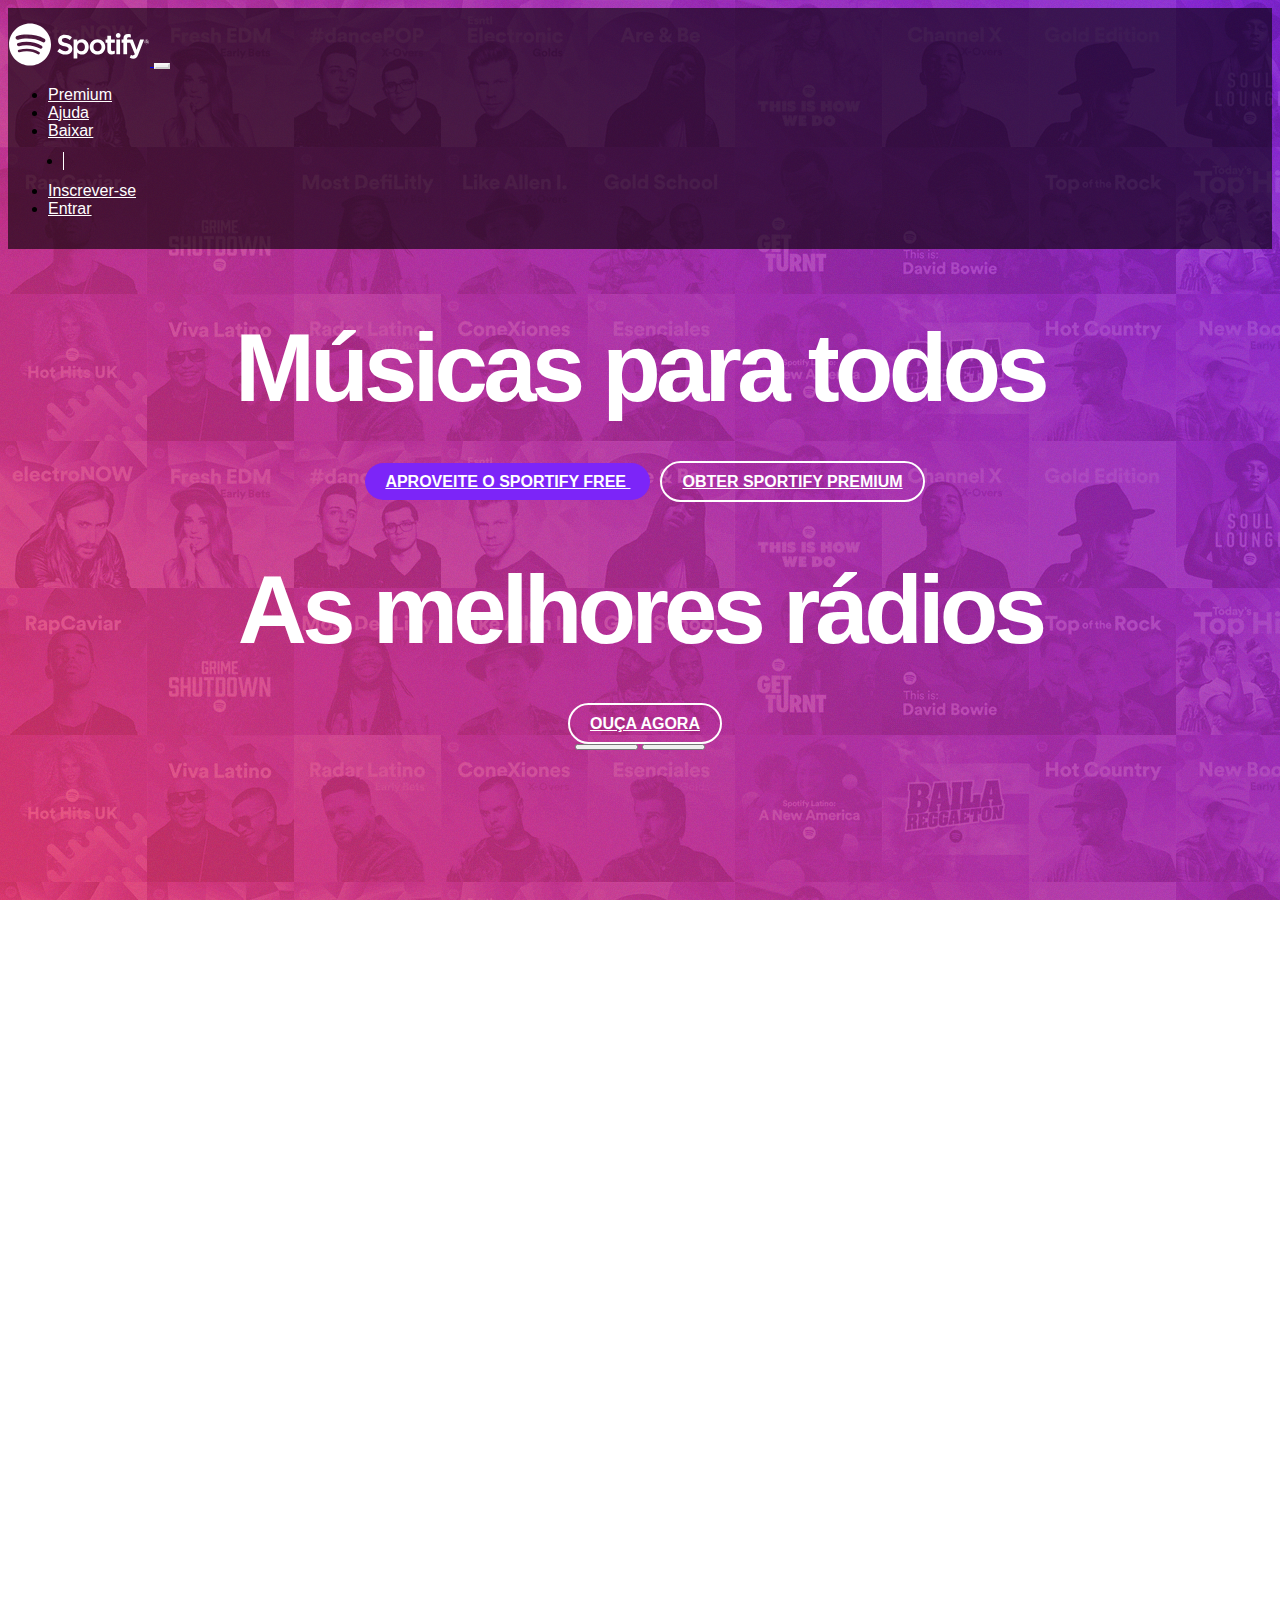
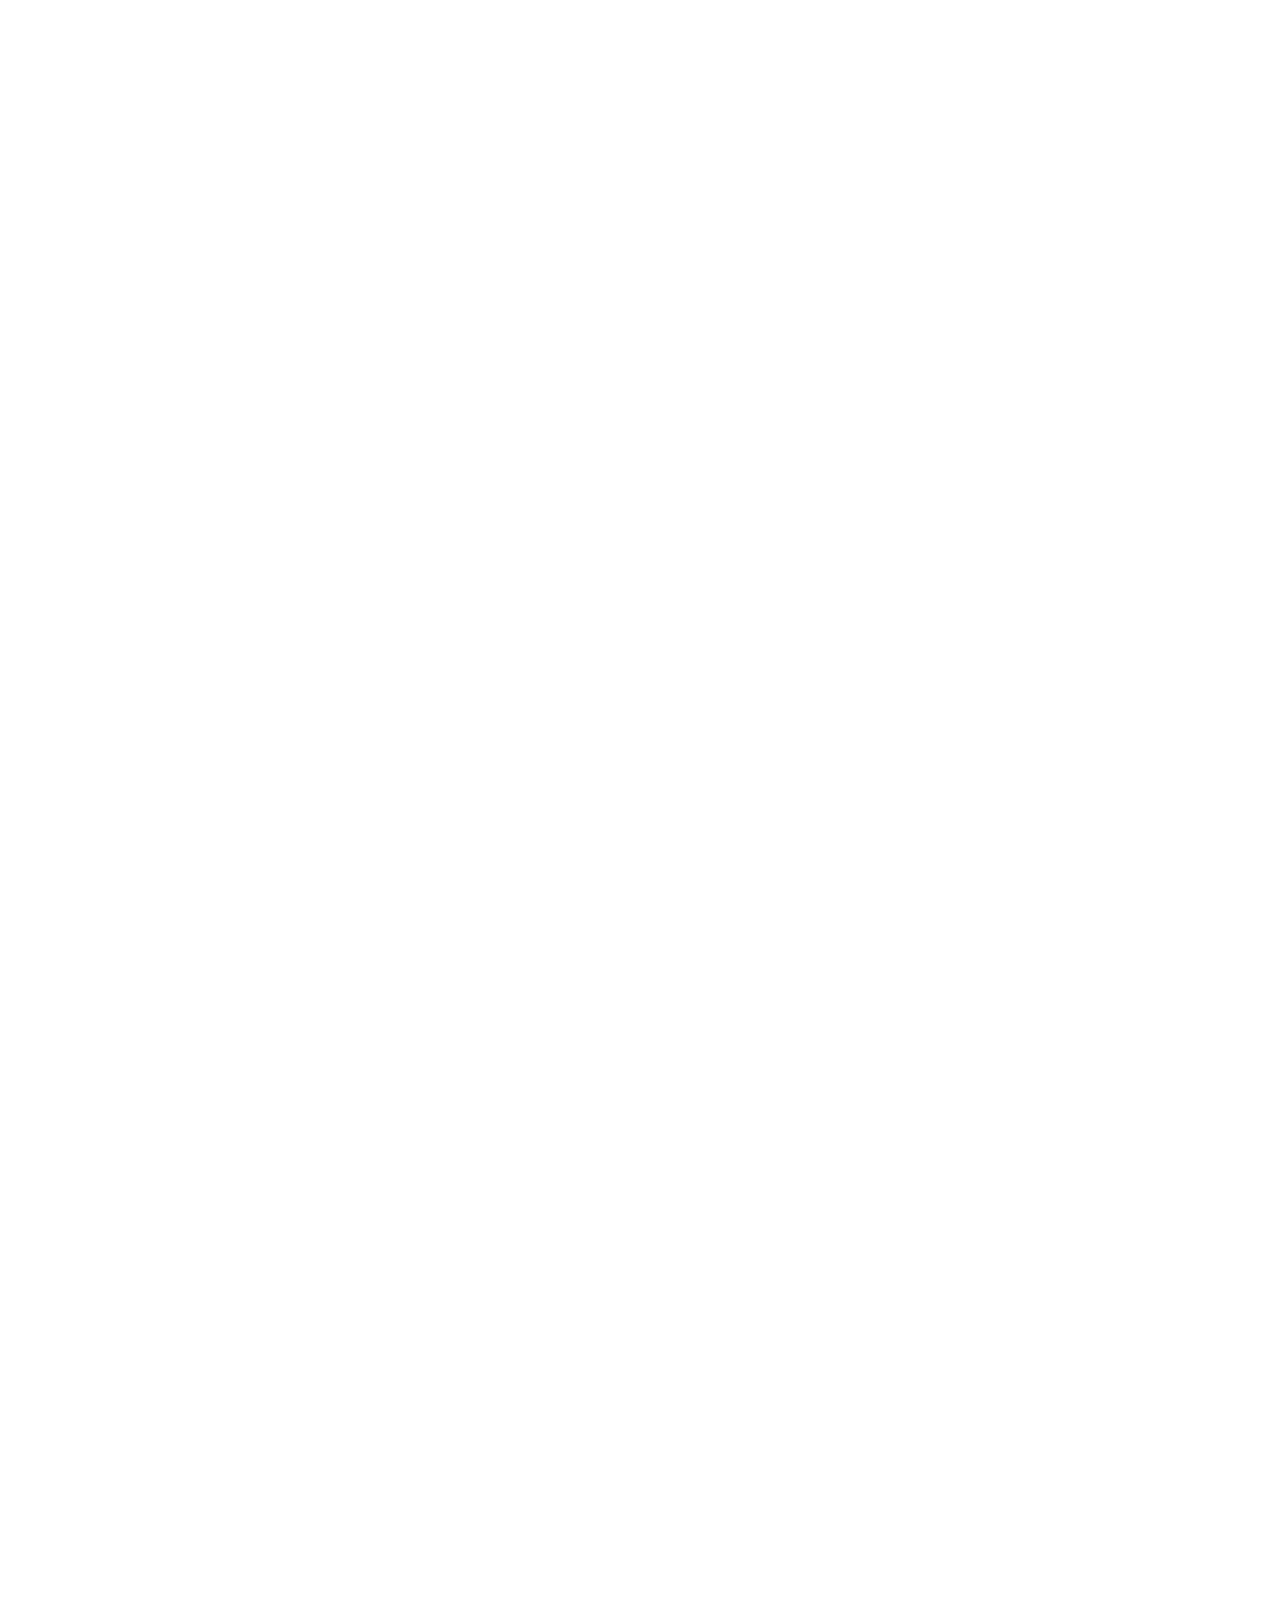
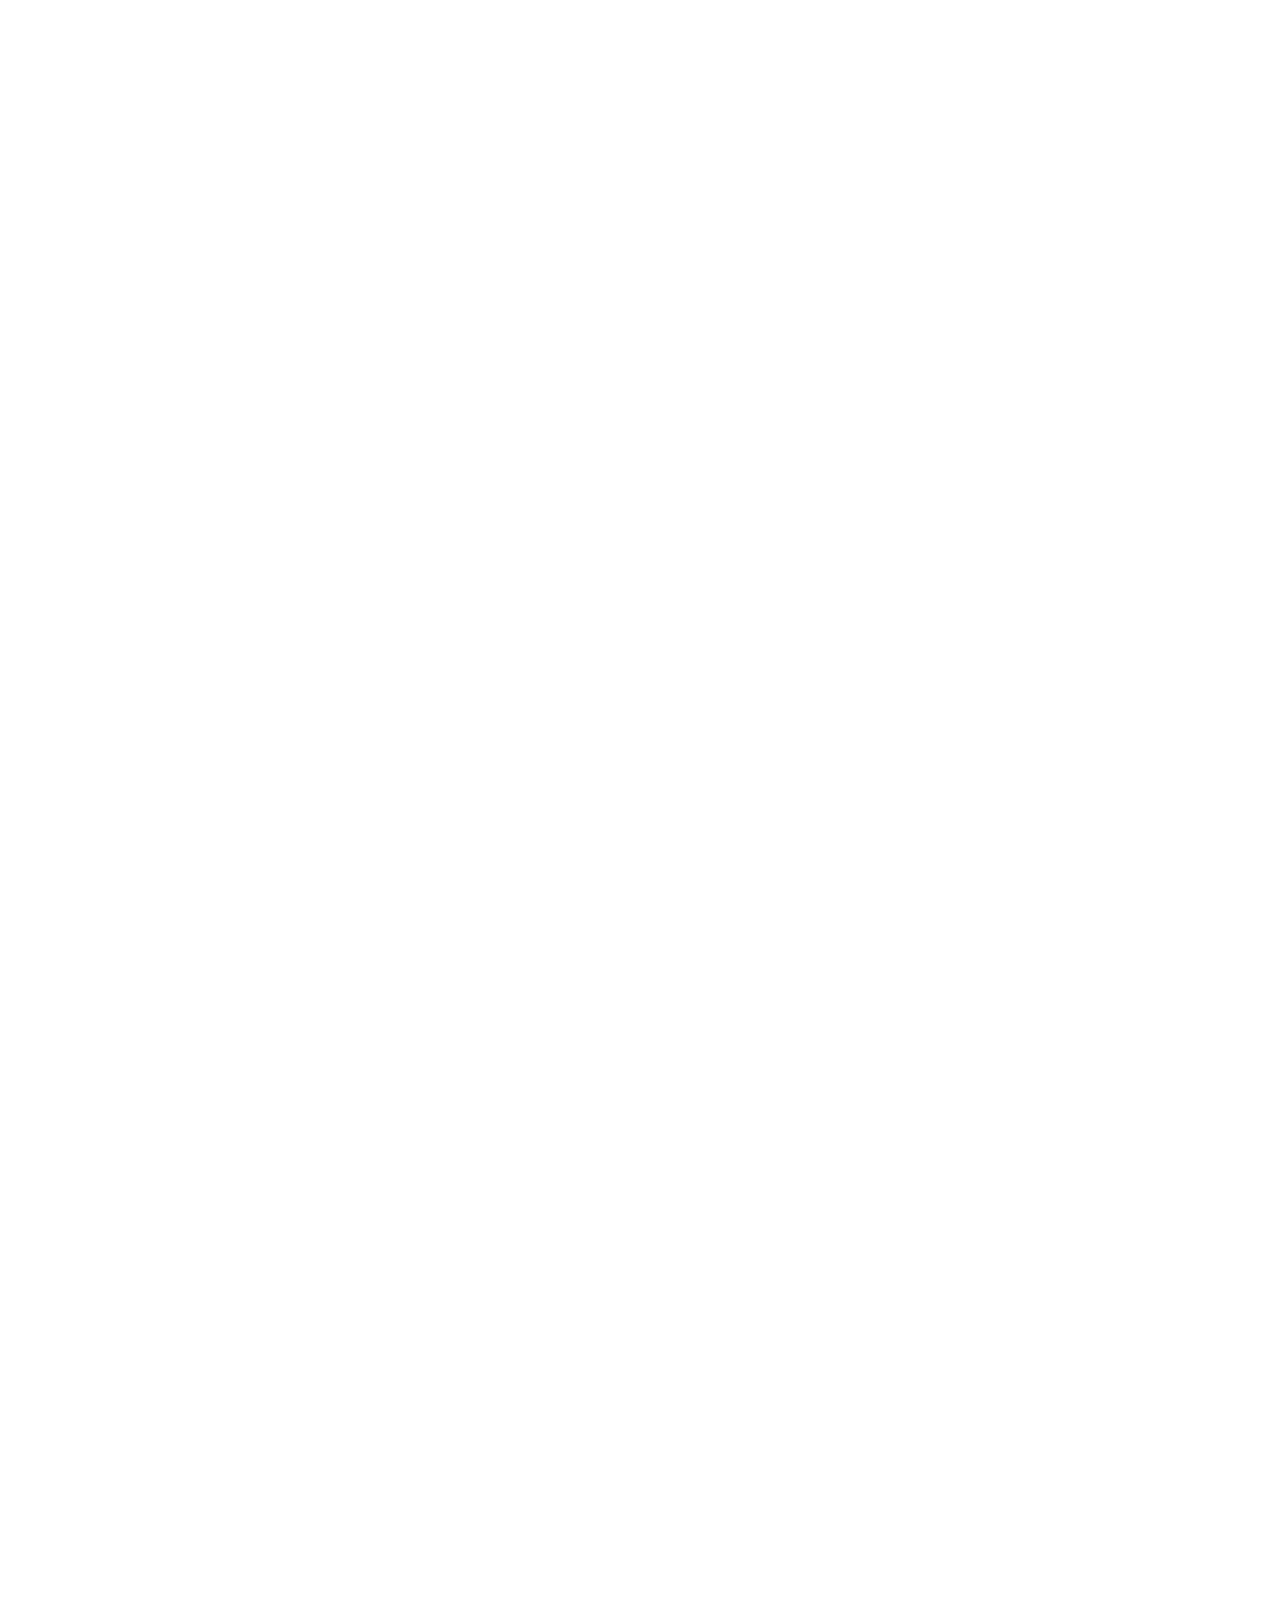
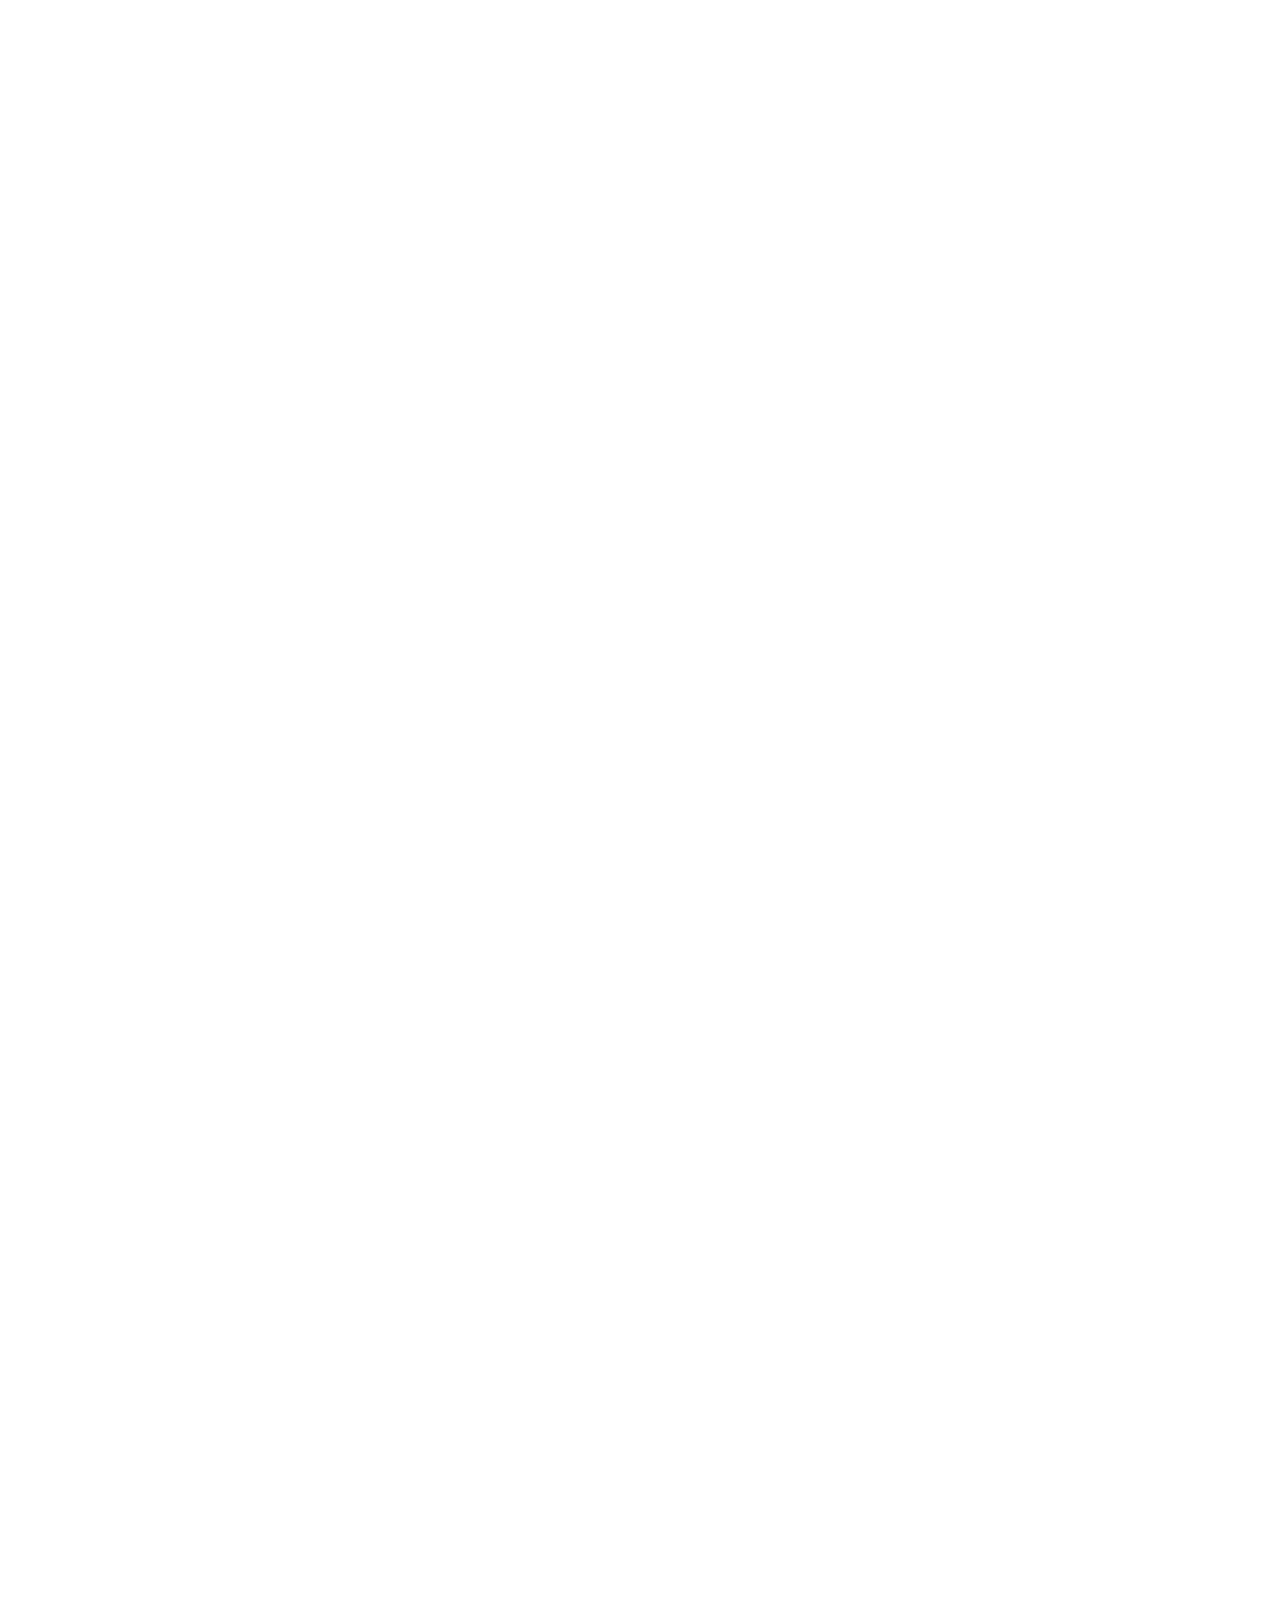
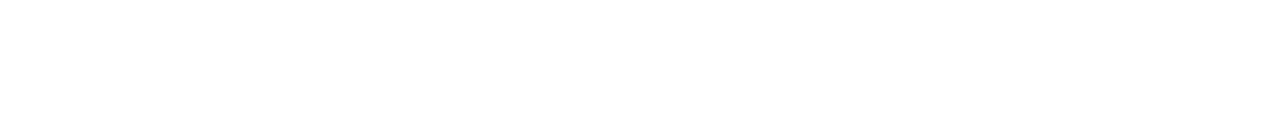
<file: index.html>
<!DOCTYPE html>
<html lang="en">
<head>
  <meta charset="UTF-8">
  <meta name="viewport" content="width=device-width, initial-scale=1.0  shrink-to-fit=no">

  <title>Sportify</title>
  <link rel="icon" href="imagens/favicon.png">

  <link href="https://cdn.jsdelivr.net/npm/bootstrap@5.1.3/dist/css/bootstrap.min.css" rel="stylesheet" integrity="sha384-1BmE4kWBq78iYhFldvKuhfTAU6auU8tT94WrHftjDbrCEXSU1oBoqyl2QvZ6jIW3" crossorigin="anonymous">

  <!-- Font Awesome -->
  <link rel="stylesheet" href="https://use.fontawesome.com/releases/v5.3.1/css/all.css" integrity="sha384-mzrmE5qonljUremFsqc01SB46JvROS7bZs3IO2EmfFsd15uHvIt+Y8vEf7N7fWAU" crossorigin="anonymous">

  <!-- HTML5Shiv -->
    <!--[if lt IE 9]>
      <script src="https://oss.maxcdn.com/html5shiv/3.7.2/html5shiv.min.js"></script>
    <![endif]-->

  <link rel="stylesheet" href="css/style.css">

</head>

<body>
  <!--Incio da Barra Navegação-->
  <header>
    <nav class="navbar navbar-expand-md navbar-light fixed-top navbar-transparente">
      <div class="container">

        <a href="index.html" class="navbar-brand">
          <img src="imagens/spotify.svg" width="142" alt="">
        </a>

        <button class="navbar-toggler" type="button" data-bs-toggle="collapse" data-bs-target="#nav-principal" aria-controls="nav-principal" aria-expanded="false" aria-label="Toggle navigation">
          <i class="fas fa-bars text-white"></i>
        </button>

        <div class="collapse navbar-collapse" id="nav-principal">
          <ul class="navbar-nav ms-auto">
            <li class="nav-item"><a href="" class="nav-link">Premium</a></li>
            <li class="nav-item"><a href="" class="nav-link">Ajuda</a></li>
            <li class="nav-item"><a href="" class="nav-link">Baixar</a></li>
            <li class="nav-item divisor"></li>
            <li class="nav-item"><a href="" class="nav-link">Inscrever-se</a></li>
            <li class="nav-item"><a href="" class="nav-link">Entrar</a></li>

          </ul>
        </div>

      </div>
    </nav>
  </header><!--Fim da Barra Navegação-->
  <!--Inicio Home-->
  <section id="home" class="d-flex">
    <div class="container align-self-center">
      <div class="row">
        <div class="col-md-12 capa">

          <div id="carousel-spotify" class="carousel slide" data-bs-ride="carousel">
            <div class="carousel-inner">

              <div class="carousel-item active">
                <h1>Músicas para todos</h1>
                <a href="" class="btn btn-lg btn-custom btn-roxo">
                  Aproveite o Sportify Free 
                </a>
                <a href="" class="btn btn-lg btn-custom btn-branco">
                  Obter Sportify Premium 
                </a>
              </div>

              <div class="carousel-item">
                <h1>As melhores rádios</h1>
                 <a href="" class="btn btn-lg btn-custom btn-branco">
                  <i class="fas fa-music"></i>
                  Ouça agora
                </a>
              </div>
            </div>

            <button class="carousel-control-prev" type="button" data-bs-target="#carousel-spotify" data-bs-slide="prev">
              <i class="fas fa-angle-left fa-3x"></i>
              <span class="visually-hidden"></span>
            </button>

            <button class="carousel-control-next" type="button" data-bs-target="#carousel-spotify" data-bs-slide="next">
              <i class="fas fa-angle-right fa-3x"></i>
              <span class="visually-hidden"></span>
            </button>
            <!--
            <a href="#carousel-spotify" class="carousel-control-prev" data-bs-target="#carousel-spotify" data-bs-slide="prev">
              <i class="fas fa-angle-left fa-3x"></i>
            </a>

            <a href="#carousel-spotify" class="carousel-control-next" data-bs-target="#carousel-spotify" data-bs-slide="next">
              <i class="fas fa-angle-right"></i>
            </a>
          -->
            
          </div>
        </div>
      </div>
    </div>
  </section><!--Fim Home-->
  <!--Inicio Serviços-->
  <section id="servicos" class="caixa">
    <div class="container">
      <div class="row">

        <div class="col-md-6">
          <div class="row albuns">
            <div class="col-md-6">
              <img src="imagens/img1.jpg" class="img-fluid d-none d-md-block" alt="">
            </div>
            <div class="col-md-6">
              <img src="imagens/img2.jpg" class="img-fluid d-none d-md-block" alt="">
            </div>
          </div>  
          <div class="row albuns">
            <div class="col-md-6">
              <img src="imagens/img3.jpg" class="img-fluid d-none d-md-block" alt="">
            </div>
            <div class="col-md-6">
              <img src="imagens/img4.jpg" class="img-fluid d-none d-md-block" alt="">
            </div>
          </div>
        </div>

        <div class="col-md-6">
          <h2>O que o Sportify tem?</h2>

          <h3>Músicas</h3>
          <p>
            O Sportify tem milhões de músicas. Escutem seus sons favoritos,
            descubra novas músicas e reúna seus favoritos em um só lugar.
          </p>

          <h3>Playlist</h3>
          <p>
            No Sportify você encontra uma playlist para cada momento.
            Todas feitas por fanáticos e especialistas da músicas. 
          </p>

          <h3>Novos Lançamentos</h3>
          <p>
            Escute os novos Lançamentos de Singles e albuns da semana e veja o que está bombando no top 50. 
          </p>
        </div>

      </div>
    </div>
  </section><!--Fim Serviços-->
  <!--Inicio Recursos-->
  <section id="recursos" class="caixa">
    <div class="container">
      <div class="row">

        <div class="col-md-4">
          <h2>Fácil</h2>

          <h3>Buscar</h3>
          <p>
            Já sabe o que quer escutar? É só procurar e apertar o play.
          </p>

          <h3>Navegar</h3>
          <p>
            Veja os novos lançamentos que estão bombando nas paradas e as melhores playlist para o seu momento.
          </p>

          <h3>Descubra</h3>
          <p>
            Curta Músicas novas toda segunda-feira com uma playlist personalizada para você. Ou relaxe e curta uma das rádios.
          </p>
        </div>

        <div class="col-md-8">
          <div class="row rotacionar">
            <div class="col-md-6">
              <img src="imagens/iphone1.png" class="img-fluid d-none d-md-block" alt="">
            </div>
            <div class="col-md-6">
              <img src="imagens/iphone2.png" class="img-fluid d-none d-md-block" alt="">
            </div>
          </div>  
        </div>

      </div>
    </div>
  </section><!--Fim Recursos-->
  <!--Inicio Rodape-->
  <footer>
    <div class="container">
      <div class="row">

        <div class="col-md-2">
          <img src="imagens/spotify.svg" width="142" alt="">
        </div>

        <div class="col-md-2">
          <h4>company</h4>
          <ul class="navbar-nav">
            <li><a href="">Sobre</a></li>
            <li><a href="">Empregos</a></li>
            <li><a href="">Imprensa</a></li>
            <li><a href="">Novidades</a></li>
          </ul>
        </div>

        <div class="col-md-2">
          <h4>comunidades</h4>
          <ul class="navbar-nav">
            <li><a href="">Artistas</a></li>
            <li><a href="">Desenvolvedores</a></li>
            <li><a href="">Marcas</a></li>
          </ul>
        </div>

        <div class="col-md-2">
          <h4>links uteis</h4>
          <ul class="navbar-nav">
            <li><a href="">Ajuda</a></li>
            <li><a href="">Presentes</a></li>
            <li><a href="">Player da web</a></li>
        </div>

        <div class="col-md-4">
          <ul>
            <li><img src="imagens/facebook.png" alt=""></li>
            <li><img src="imagens/twitter.png" alt=""></li>
            <li><img src="imagens/instagram.png" alt=""></li>
          </ul>
        </div>

      </div>

    </div>
  </footer>


 <!-- JavaScript (Opcional) -->
    <!-- jQuery primeiro, depois Popper.js, depois Bootstrap JS -->
    <script src="https://code.jquery.com/jquery-3.3.1.slim.min.js" integrity="sha384-q8i/X+965DzO0rT7abK41JStQIAqVgRVzpbzo5smXKp4YfRvH+8abtTE1Pi6jizo" crossorigin="anonymous"></script>
    <script src="https://cdn.jsdelivr.net/npm/@popperjs/core@2.10.2/dist/umd/popper.min.js" integrity="sha384-7+zCNj/IqJ95wo16oMtfsKbZ9ccEh31eOz1HGyDuCQ6wgnyJNSYdrPa03rtR1zdB" crossorigin="anonymous"></script>
    <script src="https://cdn.jsdelivr.net/npm/bootstrap@5.1.3/dist/js/bootstrap.min.js" integrity="sha384-QJHtvGhmr9XOIpI6YVutG+2QOK9T+ZnN4kzFN1RtK3zEFEIsxhlmWl5/YESvpZ13" crossorigin="anonymous"></script>

</body>
</html>
</file>
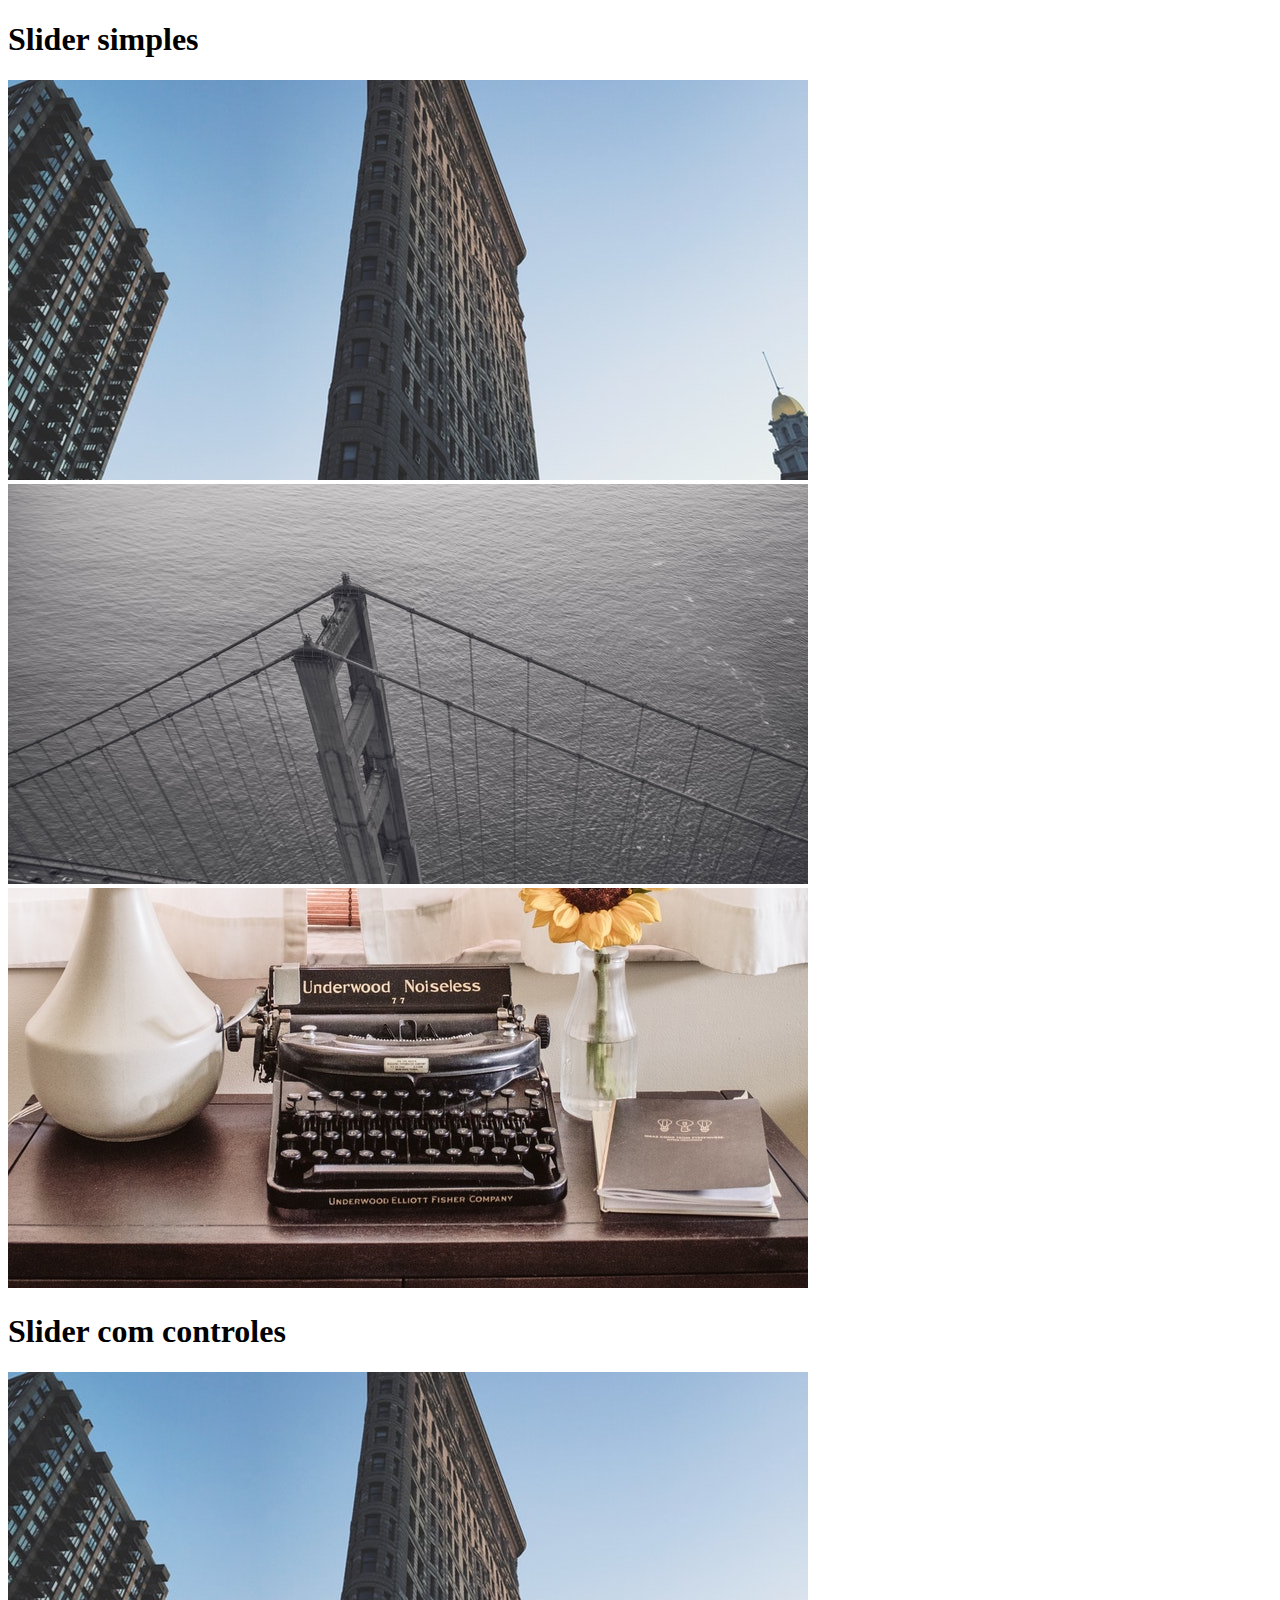
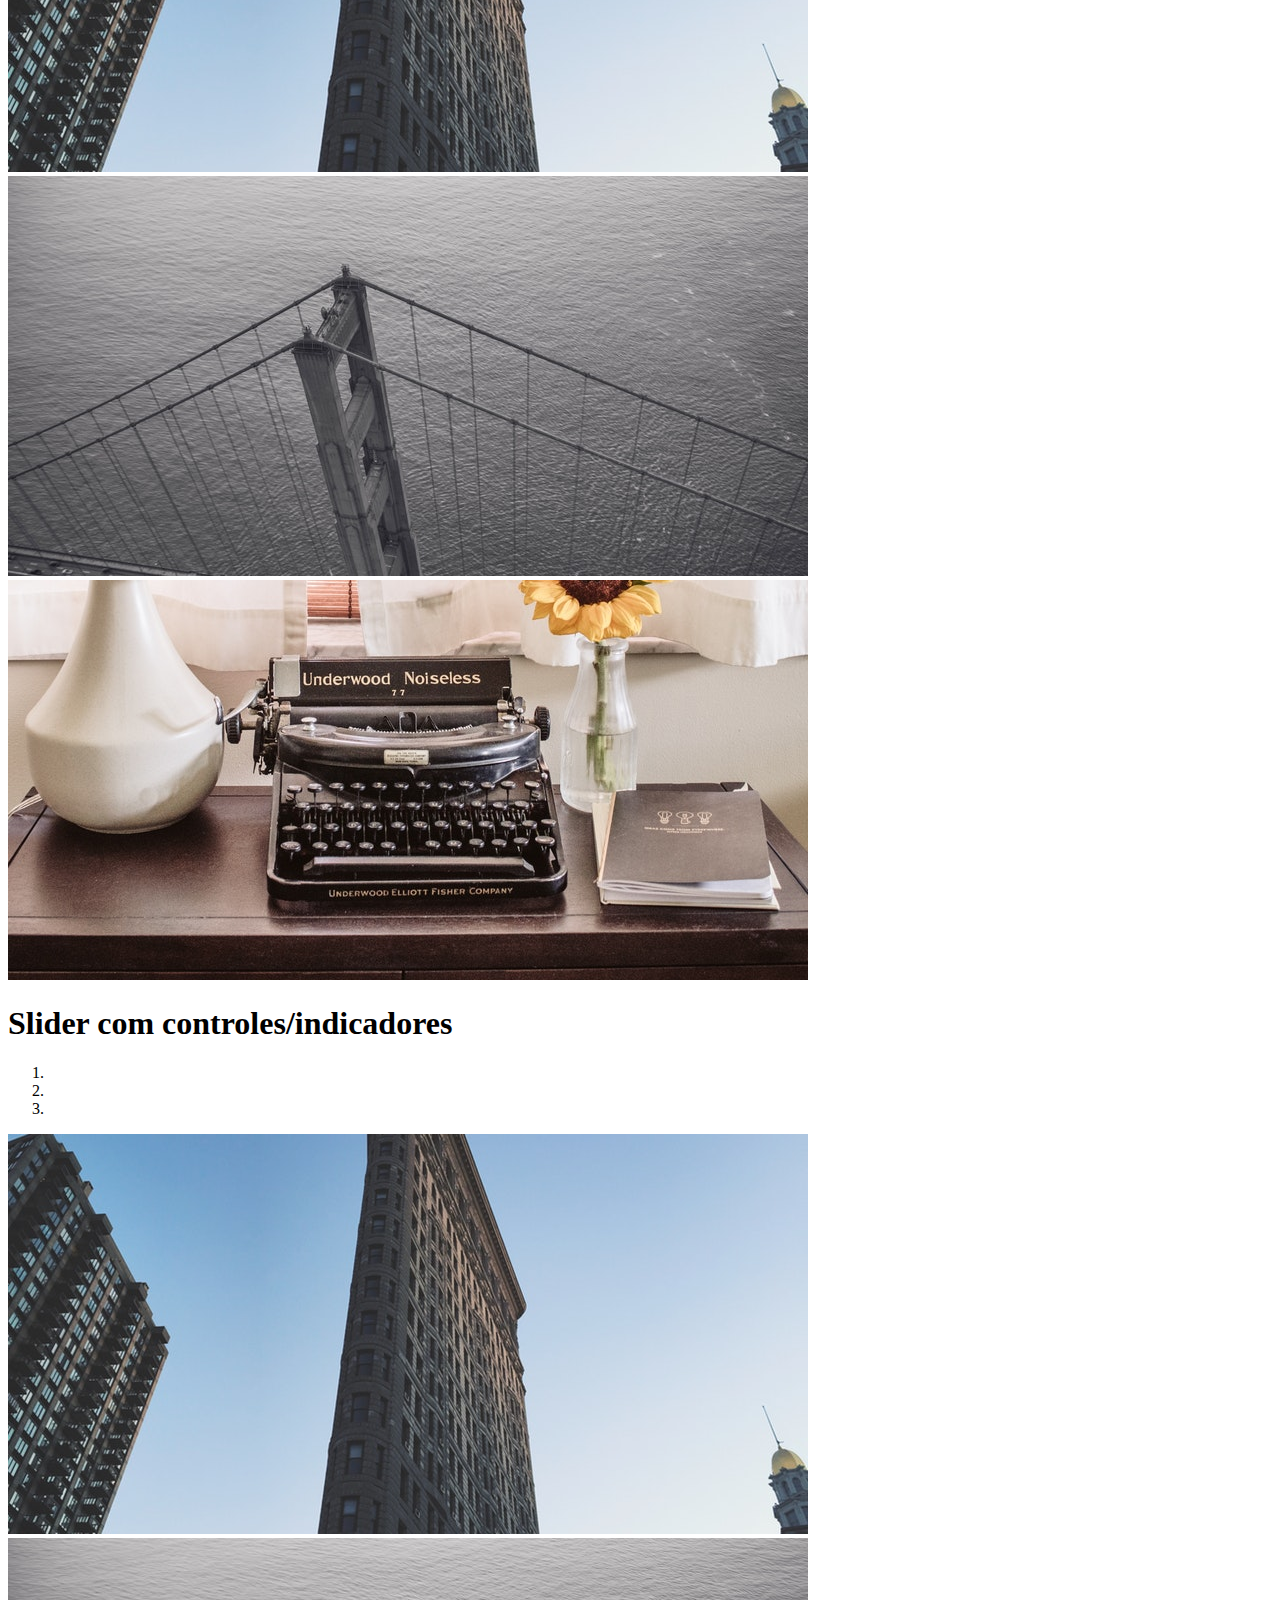
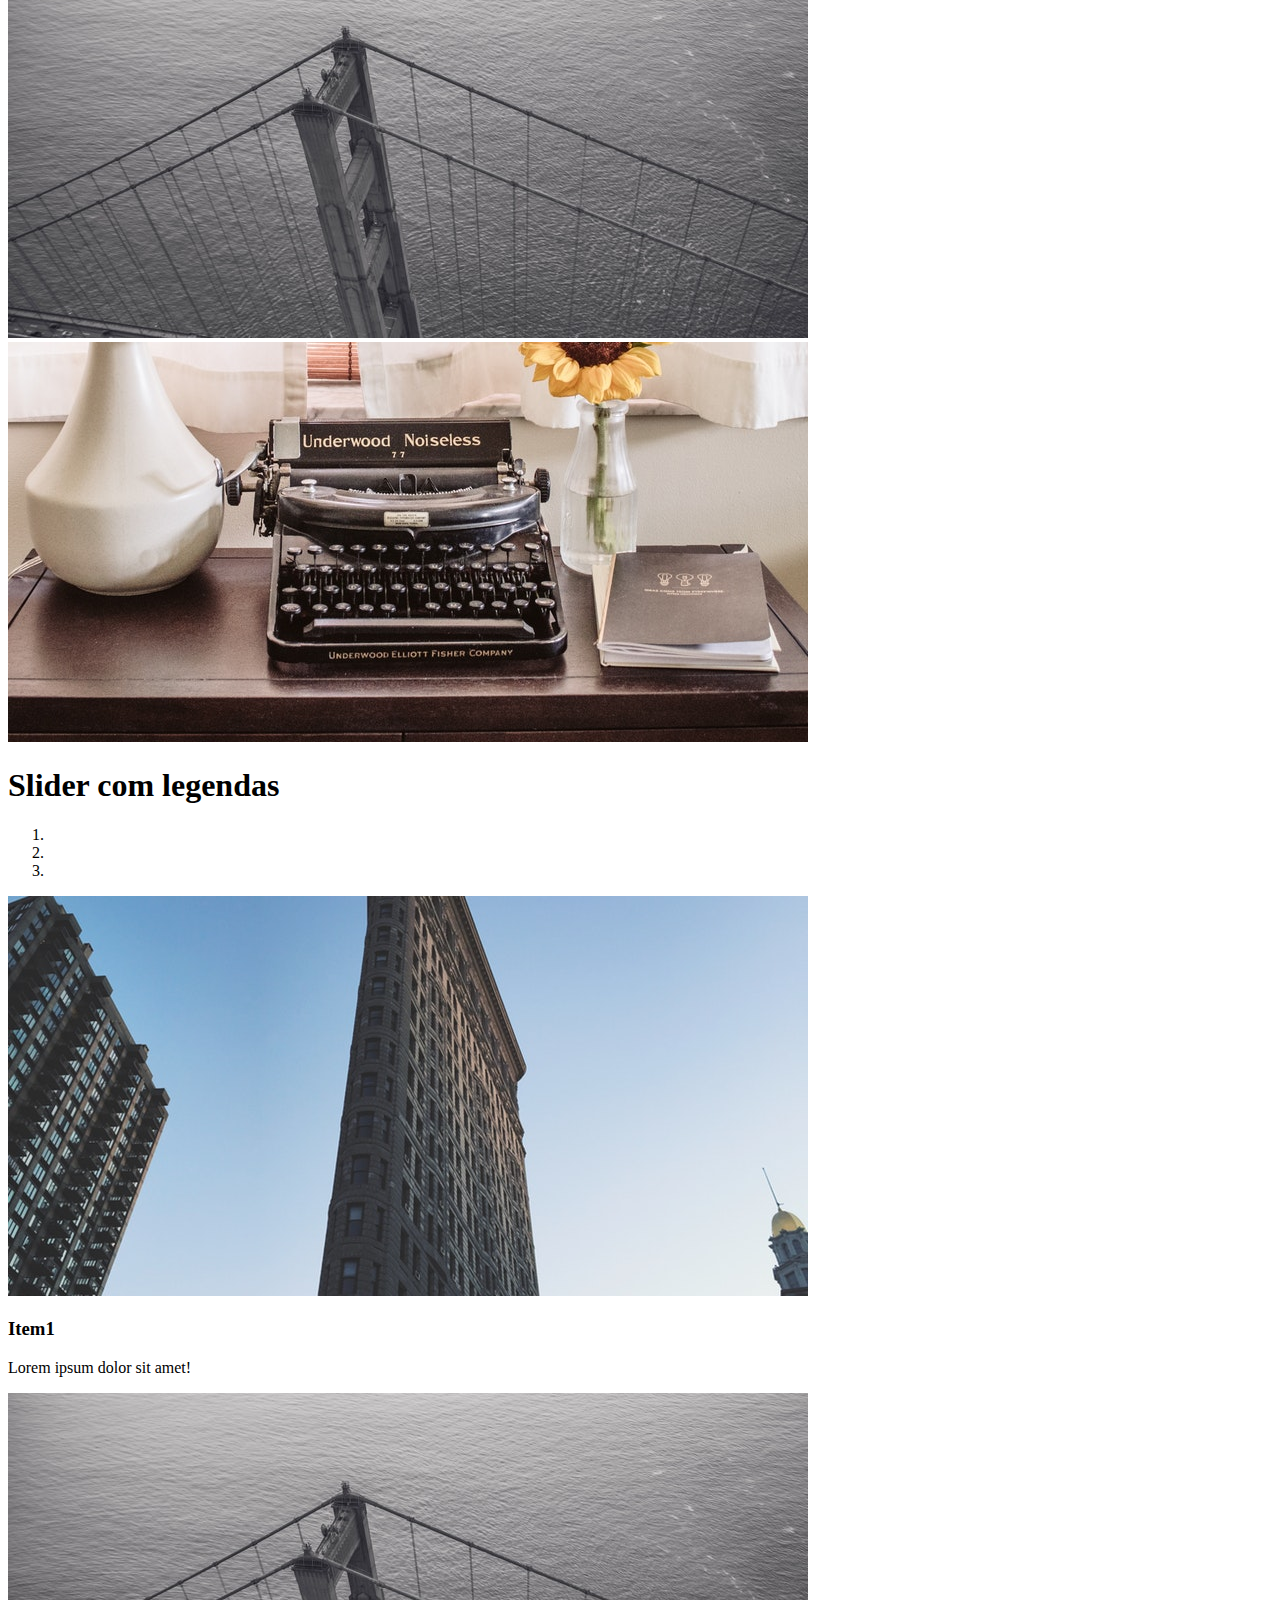
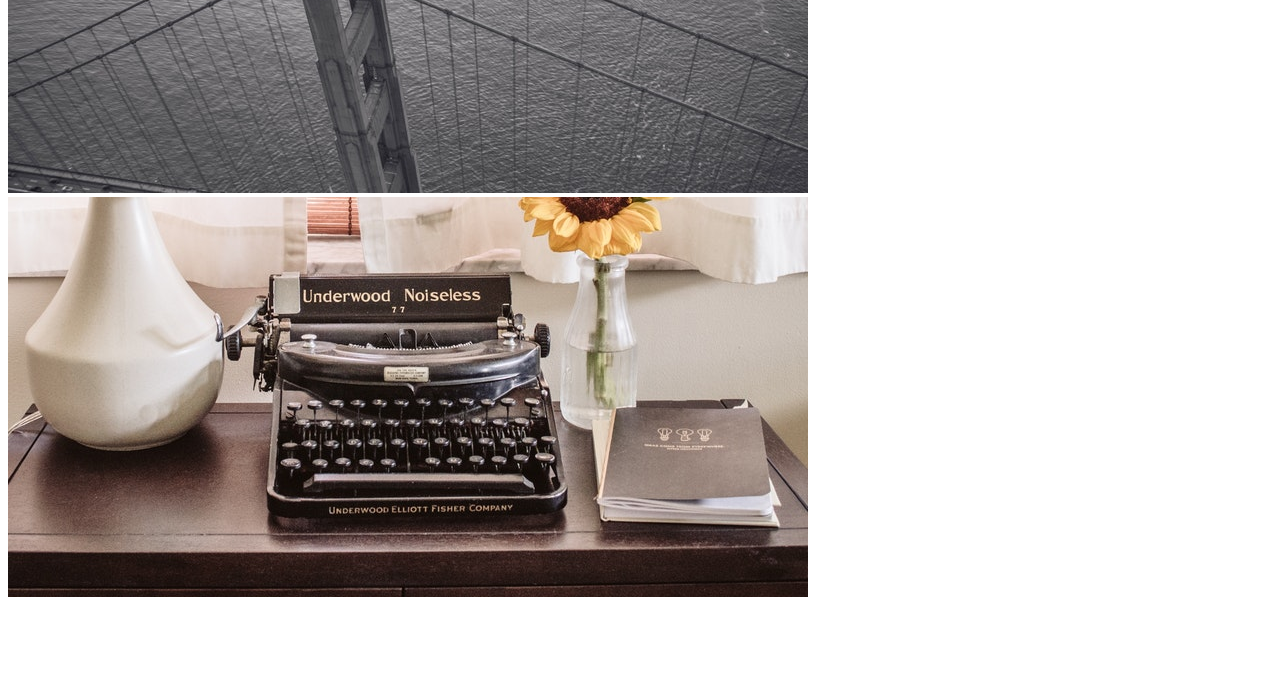
<file: carousel/carousel/apoio-carousel.html>
<!DOCTYPE html>
<html lang="pt-br">
  <head>
    <!-- Meta tags Obrigatórias -->
    <meta charset="utf-8">
    <meta name="viewport" content="width=device-width, initial-scale=1, shrink-to-fit=no">

    <!-- Bootstrap CSS -->
    <link rel="stylesheet" href="https://stackpath.bootstrapcdn.com/bootstrap/4.1.3/css/bootstrap.min.css" integrity="sha384-MCw98/SFnGE8fJT3GXwEOngsV7Zt27NXFoaoApmYm81iuXoPkFOJwJ8ERdknLPMO" crossorigin="anonymous">

    <!-- Font Awesome -->
    <link rel="stylesheet" href="https://use.fontawesome.com/releases/v5.3.1/css/all.css" integrity="sha384-mzrmE5qonljUremFsqc01SB46JvROS7bZs3IO2EmfFsd15uHvIt+Y8vEf7N7fWAU" crossorigin="anonymous">

    <title>Carousel Slider</title>
  </head>
  <body style="padding-bottom: 80px;">
    
    <div class="container"><!--Container -->
      <div class="row"><!--Row -->
        <div class="col-sm-8 m-auto"><!--col-sm8 -->
          
          <h1>Slider simples</h1>

          <div class="carousel slide" data-ride="carousel">
            <div class="carousel-inner">

              <div class="carousel-item active">
                <img src="img/imagem1.jpeg" class="img-fluid" alt="">
              </div>

              <div class="carousel-item">
                <img src="img/imagem2.jpeg" class="img-fluid" alt="">
              </div>

              <div class="carousel-item">
                <img src="img/imagem3.jpeg" class="img-fluid" alt="">
              </div>

            </div>
          </div>

          <h1>Slider com controles</h1>
          
          <div id="carousel-controles" class="carousel slide" data-ride="carousel">
            <div class="carousel-inner">

              <div class="carousel-item active">
                <img src="img/imagem1.jpeg" class="img-fluid" alt="">
              </div>

              <div class="carousel-item">
                <img src="img/imagem2.jpeg" class="img-fluid" alt="">
              </div>

              <div class="carousel-item">
                <img src="img/imagem3.jpeg" class="img-fluid" alt="">
              </div>

            </div>
          
            <a href="#carousel-controles" class="carousel-control-prev" data-slide="prev">
              <span class="carousel-control-prev-icon"></span>
            </a>
            <a href="#carousel-controles" class="carousel-control-next" data-slide="next">
              <span class="carousel-control-next-icon"></span>
            </a>

          </div>

          <h1>Slider com controles/indicadores</h1>

          <div id="carousel-indicadores" class="carousel slide" data-ride="carousel">
            <div class="carousel-inner">

              <ol class="carousel-indicators">
                <li class="active" data-target="#carousel-indicadores" data-slide-to="0"></li>
                <li data-target="#carousel-indicadores" data-slide-to="1"></li>
                <li data-target="#carousel-indicadores" data-slide-to="2"></li>
              </ol>

              <div class="carousel-item active">
                <img src="img/imagem1.jpeg" class="img-fluid" alt="">
              </div>

              <div class="carousel-item">
                <img src="img/imagem2.jpeg" class="img-fluid" alt="">
              </div>

              <div class="carousel-item">
                <img src="img/imagem3.jpeg" class="img-fluid" alt="">
              </div>

            </div>
          
            <a href="#carousel-indicadores" class="carousel-control-prev" data-slide="prev">
              <span class="carousel-control-prev-icon"></span>
            </a>
            <a href="#carousel-indicadores" class="carousel-control-next" data-slide="next">
              <span class="carousel-control-next-icon"></span>
            </a>

          </div>
        

          <h1>Slider com legendas</h1>

          <div id="carousel-legenda" class="carousel slide" data-ride="carousel">
            <div class="carousel-inner">

              <ol class="carousel-indicators">
                <li class="active" data-target="#carousel-legenda" data-slide-to="0"></li>
                <li data-target="#carousel-legenda" data-slide-to="1"></li>
                <li data-target="#carousel-legenda" data-slide-to="2"></li>
              </ol>

              <div class="carousel-item active">
                <img src="img/imagem1.jpeg" class="img-fluid" alt="">
                <div class="carousel-caption">
                  <h3>Item1</h3>
                  <p>Lorem ipsum dolor sit amet!</p>
                </div>
              </div>

              <div class="carousel-item">
                <img src="img/imagem2.jpeg" class="img-fluid" alt="">
              </div>

              <div class="carousel-item">
                <img src="img/imagem3.jpeg" class="img-fluid" alt="">
              </div>

            </div>
          
            <a href="#carousel-legenda" class="carousel-control-prev" data-slide="prev">
              <span class="carousel-control-prev-icon"></span>
            </a>
            <a href="#carousel-legenda" class="carousel-control-next" data-slide="next">
              <span class="carousel-control-next-icon"></span>
            </a>

          </div>
          

        </div><!--/col-sm8 -->
      </div><!--/Row -->
    </div><!--/Container -->

    <!-- JavaScript (Opcional) -->
    <!-- jQuery primeiro, depois Popper.js, depois Bootstrap JS -->
    <script src="https://code.jquery.com/jquery-3.3.1.slim.min.js" integrity="sha384-q8i/X+965DzO0rT7abK41JStQIAqVgRVzpbzo5smXKp4YfRvH+8abtTE1Pi6jizo" crossorigin="anonymous"></script>
    <script src="https://cdnjs.cloudflare.com/ajax/libs/popper.js/1.14.3/umd/popper.min.js" integrity="sha384-ZMP7rVo3mIykV+2+9J3UJ46jBk0WLaUAdn689aCwoqbBJiSnjAK/l8WvCWPIPm49" crossorigin="anonymous"></script>
    <script src="https://stackpath.bootstrapcdn.com/bootstrap/4.1.3/js/bootstrap.min.js" integrity="sha384-ChfqqxuZUCnJSK3+MXmPNIyE6ZbWh2IMqE241rYiqJxyMiZ6OW/JmZQ5stwEULTy" crossorigin="anonymous"></script>
  </body>
</html>
</file>
<file: css/style.css>
html, body, #home{
    height: 100%;
    overflow-x: hidden;
}
body{
    background: url(../imagens/capa.png),
                url(../imagens/ruido.png),
                linear-gradient(50deg, #ff4169, #7c26f8);
    background-attachment: fixed;
    font-family: Arial, Helvetica, sans-serif;
}
nav.navbar-transparente{
    padding: 15px 0;
    background: rgba(0, 0, 0, 0.6);
}
.navbar-light .navbar-nav .nav-link{
    color: white;
}
.navbar-light .navbar-nav .nav-link:hover{
    color: #9bf0e1;
}
.navbar-light .navbar-toggler{
    color: rgba(255, 255, 255,.5);
    border-color: rgba(255, 255, 255,.5);
}
.divisor{
    width: 1px;
    background: white;
    margin: 12px 15px;
}
.capa{
    text-align: center;
}
.btn-custom{
    color: white;
    font-weight: 900;
    border-radius: 500px;
    -webkit-border-radius: 500px;
    -moz-border-radius: 500px;
    text-transform: uppercase;
    transition: background 0.4s, color 0.4s;
    padding: 10px 20px;
}
.btn-roxo{
    background: #7c25f8;
}
.btn-roxo:hover{
    background: #6207e3;
    color: white;
}
.btn-branco{
    border: 2px solid white;
}
.btn-branco:hover{
    background-color: white;
    color: black;
}
.carousel-control-next, .carousel-control-prev{
    width: 5%;
}
#servicos{
    background: white;
}
#servicos h2, h3{
    color: #7c25f8;
}
.caixa{
    padding-top: 20px;
    padding-bottom: 20px;
}
#recursos{
    color: white;
}
#recursos h3{
    color: #9bf0e1;
}
#recursos h2{
    color: white;
}
.albuns{
    padding: 10px 0;
}
.rotacionar{
    -ms-transform: rotate(30deg);
    -webkit-transform: rotate(30deg);
    transform: rotate(30deg);
    padding-left: 80px;
}
footer{
    background: #000;
    padding: 50px 0px 20px 0px;
    position: relative;
}
footer h4{
    color: #919496;
    font-size: 0.8em;
    text-transform: uppercase;
}
footer .navbar-nav a{
    color: white;
    font-size: 0.8em;
    text-decoration: none;
}
footer .navbar-nav a:hover{
    color: #9bf0e1;
}
footer ul{
    list-style: none;
}
footer ul li{
    float: right;
    margin: 0px 5px;
}
h1{
    letter-spacing: -0.05em;
    margin-bottom: 50px;
    color: white;
}
h2{
    font-size: 3em;
    font-weight: 700;
    letter-spacing: -0.04em;
}
h3{
    font-size: 2em;
    font-weight: 700;
    letter-spacing: -0.04em;
}


@media (max-width: 575.98px) { 
    .btn-custom{
        margin-bottom: 10px;
        margin-left: 10px;
        font-size: 0.9em;
    }
 }


@media (min-width: 576px) and (max-width: 767.98px) { 
    h1{
        font-size: 3em;
    }
    .btn-custom{
        margin-bottom: 10px;
        margin-left: 10px;
        font-size: medium;
    }
 }

@media (min-width: 768px) and (max-width: 991.98px) { 
    h1{
        font-size: 4em;
    }
    .btn-custom{
        font-size: large;
        margin-left: 10px;
    }
 }


@media (min-width: 992px) and (max-width: 1199.98px) { 
    h1{
        font-size: 5em;
    }
    .btn-custom{
        margin-left: 10px;
    }
 }

@media (min-width: 1200px) and (max-width: 1399.98px) { 
    h1{
        font-size: 6em;
    }
    .btn-custom{
        margin-left: 10px;
    }
 }
</file>
